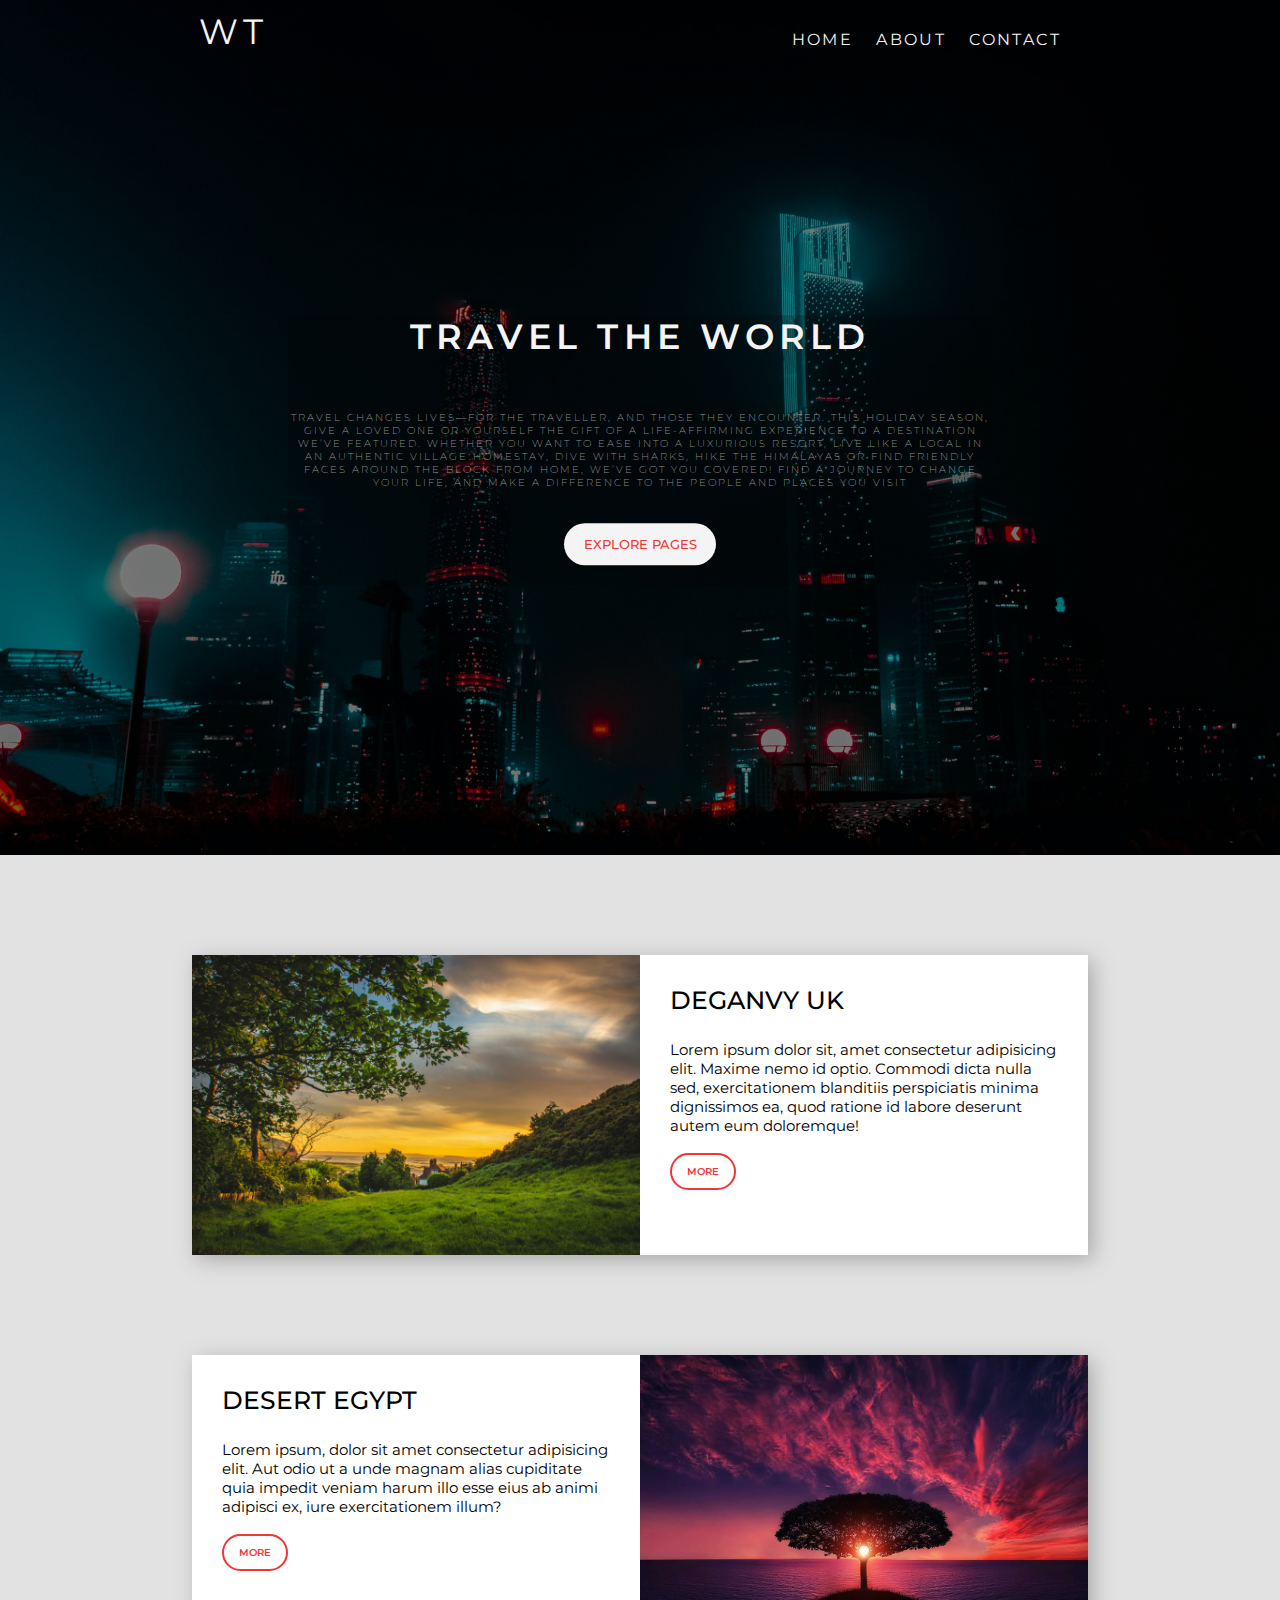
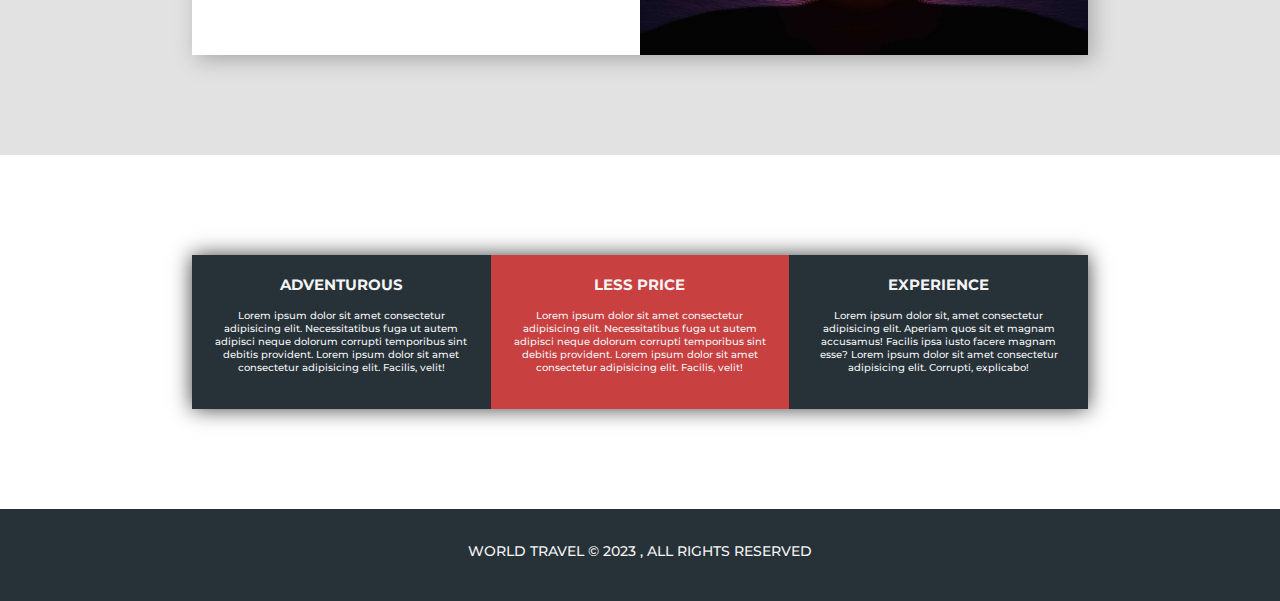
<file: index.html>
<!DOCTYPE html>
<html lang="en">

<head>
    <meta charset="UTF-8">
    <meta name="viewport" content="width=device-width, initial-scale=1.0">
    <link rel="stylesheet" href="./css/style.css">
    <link rel="stylesheet" href="https://cdnjs.cloudflare.com/ajax/libs/font-awesome/6.4.0/css/all.min.css"
        integrity="sha512-iecdLmaskl7CVkqkXNQ/ZH/XLlvWZOJyj7Yy7tcenmpD1ypASozpmT/E0iPtmFIB46ZmdtAc9eNBvH0H/ZpiBw=="
        crossorigin="anonymous" referrerpolicy="no-referrer" />

    <title>Travel Website</title>
</head>

<body>
    <header class="header">
        <nav class="navbar">
            <div class="container">
                <h1 class="logo lg-heading lg-light">WT</h1>
                <ul class="nav-items">
                    <li class="nav-item"><a href="./index.html">Home</a></li>
                    <li class="nav-item"><a href="./about.html">About</a></li>
                    <li class="nav-item"><a href="./contact.html">Contact</a></li>
                </ul>
            </div>

        </nav>

        <div class="header-content">
            <h1 class="lg-heading">travel the world</h1>
            <p class="lg-para">Travel changes lives—for the traveller, and those they encounter. This holiday
                season,
                give a loved one or yourself the gift of a life-affirming experience to a destination we’ve
                featured.
                Whether you want to ease into a luxurious resort, live like a local in an authentic village
                homestay,
                dive with sharks, hike the Himalayas or find friendly faces around the block from home, we’ve got
                you
                covered! Find a journey to change your life, and make a difference to the people and places you
                visit
            </p>
            <a href="#explore-places" class="btn btn-primary lg-red">explore pages</a>
        </div>


    </header>

    <section class="sec" id="explore-places">
        <div class="container">
            <div class="row row1">
                <div class="img-box">
                    <img src="./images/showcase-photo3.jpg" alt="">
                </div>
                <div class="text-box">
                    <h2>Deganvy uk</h2>
                    <p>Lorem ipsum dolor sit, amet consectetur adipisicing elit. Maxime nemo id optio. Commodi dicta
                        nulla sed, exercitationem blanditiis perspiciatis minima dignissimos ea, quod ratione id labore
                        deserunt autem eum doloremque!</p>

                    <a href="#" class="btnn">more</a>
                </div>

            </div>
            <div class="row row2">
                <div class="text-box">
                    <h2>Desert egypt</h2>
                    <p>Lorem ipsum, dolor sit amet consectetur adipisicing elit. Aut odio ut a unde magnam alias
                        cupiditate quia impedit veniam harum illo esse eius ab animi adipisci ex, iure exercitationem
                        illum?</p>

                    <a href="#" class="btnn">more</a>
                </div>
                <div class="img-box"> <img src="./images/showcase-photo1.jpg" alt=""></div>
            </div>
        </div>
    </section>

    <section class="features">
        <div class="container">
            <div class="box-wrapper">
                <div class="box box-1">
                    <i class="fa-solid fa-route fa-2x"></i>
                    <h2>Adventurous</h2>
                    <p>Lorem ipsum dolor sit amet consectetur adipisicing elit. Necessitatibus fuga ut autem adipisci
                        neque
                        dolorum corrupti temporibus sint debitis provident. Lorem ipsum dolor sit amet consectetur
                        adipisicing elit. Facilis, velit!</p>
                </div>
                <div class="box box-2">
                    <i class="fa-solid fa-strikethrough fa-2x"></i>
                    <h2>less price</h2>
                    <p>Lorem ipsum dolor sit amet consectetur adipisicing elit. Necessitatibus fuga ut autem adipisci
                        neque
                        dolorum corrupti temporibus sint debitis provident. Lorem ipsum dolor sit amet consectetur
                        adipisicing elit. Facilis, velit!</p>
                </div>
                <div class="box box-3">
                    <i class="fa-solid fa-user-check fa-2x"></i>
                    <h2>experience</h2>
                    <p>Lorem ipsum dolor sit, amet consectetur adipisicing elit. Aperiam quos sit et magnam accusamus!
                        Facilis ipsa iusto facere magnam esse? Lorem ipsum dolor sit amet consectetur adipisicing elit.
                        Corrupti, explicabo!</p>
                </div>
            </div>
        </div>

    </section>

    <footer class="last">
        <div class="social-media">
            <i class="fa-brands fa-instagram fa-4x"></i>
            <i class="fa-brands fa-whatsapp fa-4x"></i>
            <i class="fa-brands fa-facebook fa-4x"></i>
        </div>
        <p class="lastp">world travel &copy; 2023 , all rights reserved</p>
    </footer>
</body>

</html>
</file>
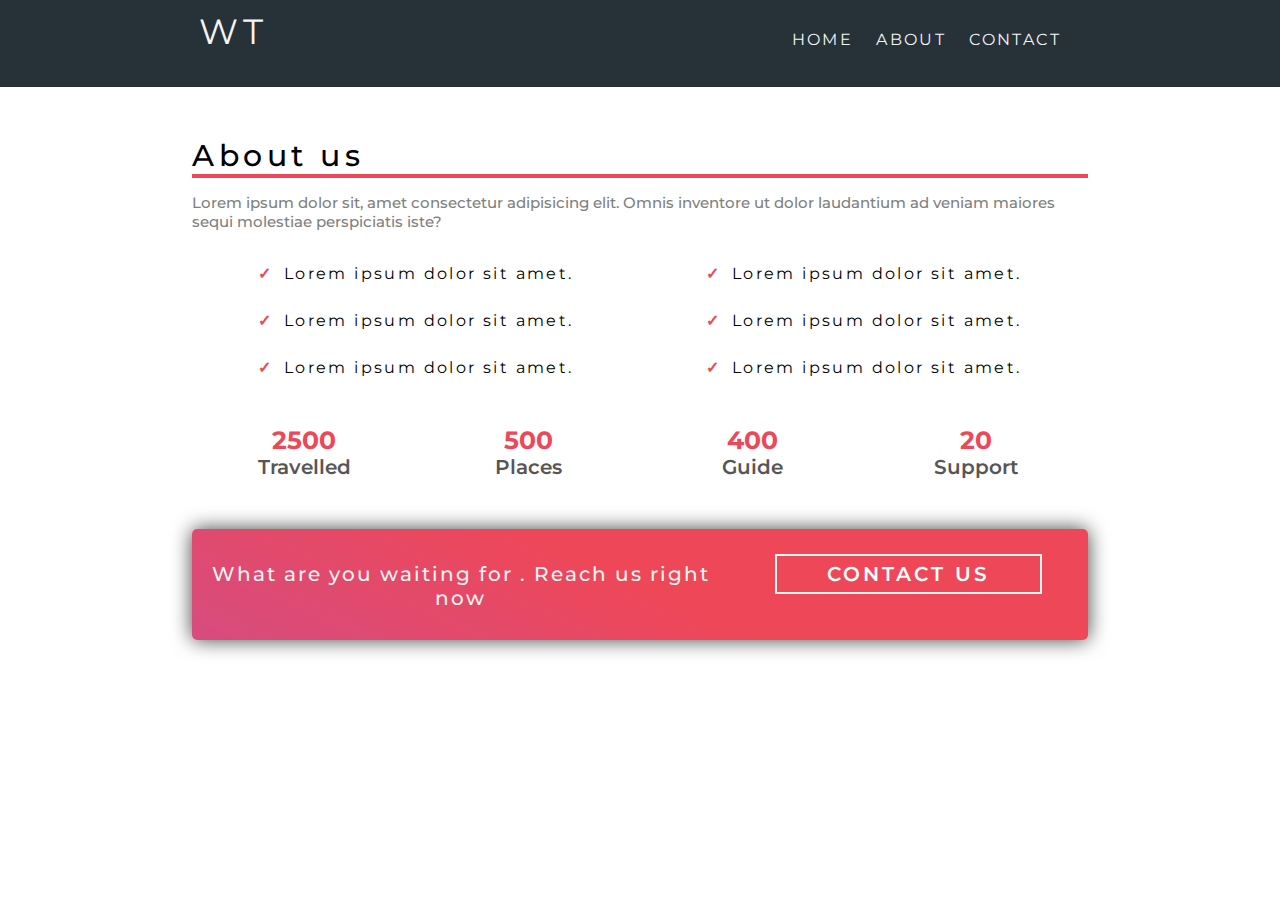
<file: about.html>
<!DOCTYPE html>
<html lang="en">

<head>
    <meta charset="UTF-8">
    <meta name="viewport" content="width=device-width, initial-scale=1.0">
    <link rel="stylesheet" href="./css/style.css">
    <link rel="stylesheet" href="https://cdnjs.cloudflare.com/ajax/libs/font-awesome/6.4.0/css/all.min.css"
        integrity="sha512-iecdLmaskl7CVkqkXNQ/ZH/XLlvWZOJyj7Yy7tcenmpD1ypASozpmT/E0iPtmFIB46ZmdtAc9eNBvH0H/ZpiBw=="
        crossorigin="anonymous" referrerpolicy="no-referrer" />

    <title>Travel Website</title>
</head>

<body>
    <nav class="navbar about-nav">
        <div class="container">
            <h1 class="logo lg-heading lg-light">WT</h1>
            <ul class="nav-items">
                <li class="nav-item"><a href="./index.html">Home</a></li>
                <li class="nav-item"><a href="./about.html">About</a></li>
                <li class="nav-item"><a href="./contact.html">Contact</a></li>
            </ul>
        </div>

    </nav>

    <section class="about">
        <div class="container">
            <h1 class="ab-out border">About us</h1>
            <p class="ab-p">Lorem ipsum dolor sit, amet consectetur adipisicing elit. Omnis inventore ut dolor
                laudantium ad veniam maiores sequi molestiae perspiciatis iste?</p>

            <div class="about-wrapper">
                <div class="left">
                    <ul>
                        <li>Lorem ipsum dolor sit amet.</li>
                        <li>Lorem ipsum dolor sit amet.</li>
                        <li>Lorem ipsum dolor sit amet.</li>
                    </ul>
                </div>
                <div class="right">
                    <ul>
                        <li>Lorem ipsum dolor sit amet.</li>
                        <li>Lorem ipsum dolor sit amet.</li>
                        <li>Lorem ipsum dolor sit amet.</li>
                    </ul>
                </div>
            </div>



            <div class="count-item">
                <div class="count-item1">
                    <span>2500</span>
                    <p>Travelled</p>
                </div>
                <div class="count-item1">
                    <span>500</span>
                    <p>Places</p>
                </div>
                <div class="count-item1">
                    <span>400</span>
                    <p>Guide</p>
                </div>
                <div class="count-item1">
                    <span>20</span>
                    <p>Support</p>
                </div>
            </div>

        </div>

        <div class="container">
            <div class="cta-banner">
                <div class="banner-left">
                    <p>What are you waiting for . Reach us right now</p>
                </div>
                <div class="banner-right">
                    <a href="contact.html">contact us</a>
                </div>
            </div>
        </div>
    </section>

</body>

</html>
</file>
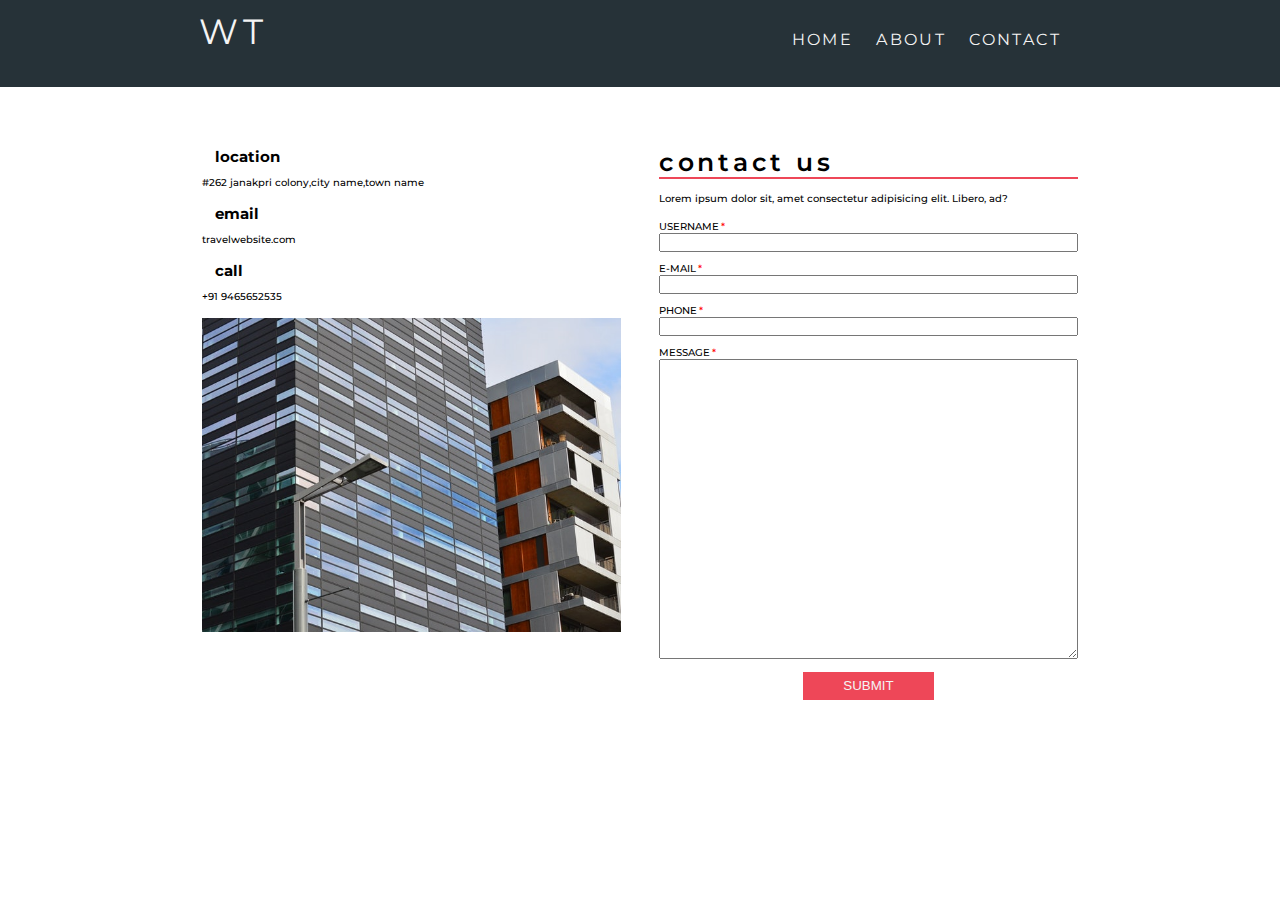
<file: contact.html>
<!DOCTYPE html>
<html lang="en">

<head>
    <meta charset="UTF-8">
    <meta name="viewport" content="width=device-width, initial-scale=1.0">
    <link rel="stylesheet" href="./css/style.css">
    <link rel="stylesheet" href="https://cdnjs.cloudflare.com/ajax/libs/font-awesome/6.4.0/css/all.min.css"
        integrity="sha512-iecdLmaskl7CVkqkXNQ/ZH/XLlvWZOJyj7Yy7tcenmpD1ypASozpmT/E0iPtmFIB46ZmdtAc9eNBvH0H/ZpiBw=="
        crossorigin="anonymous" referrerpolicy="no-referrer" />

    <title>Travel Website</title>
</head>

<body>
    <nav class="navbar about-nav">
        <div class="container">
            <h1 class="logo lg-heading lg-light">WT</h1>
            <ul class="nav-items">
                <li class="nav-item"><a href="./index.html">Home</a></li>
                <li class="nav-item"><a href="./about.html">About</a></li>
                <li class="nav-item"><a href="./contact.html">Contact</a></li>
            </ul>
        </div>

    </nav>

    <section class="contact">
        <div class="container">
            <div class="contact-wrapper">
                <div class="contact-page">
                    <div class="location-1">
                        <i class="fa-sharp fa-solid fa-location-dot"></i>
                        <h2>location</h2>
                        <p>#262 janakpri colony,city name,town name</p>
                    </div>
                    <div class="email">
                        <i class="fa-solid fa-envelope"></i>
                        <h2>email</h2>
                        <p>travelwebsite.com</p>
                    </div>
                    <div class="call">
                        <i class="fa-solid fa-phone"></i>
                        <h2>call</h2>
                        <p>+91 9465652535</p>
                    </div>
                    <div class="pic">
                        <img src="./images/company-img.jpg" alt="">
                    </div>
                </div>
                <form action="" class="formm">

                    <h1 class="form-head">contact us</h1>


                    <p class="form-para">Lorem ipsum dolor sit, amet consectetur adipisicing elit. Libero, ad?</p>

                    <div class="form-group">
                        <label for="user">username</label>
                        <input type="text" id="user" required>
                    </div>

                    <div class="form-group">
                        <label for="email">e-mail</label>
                        <input type="email" id="email" required>
                    </div>

                    <div class="form-group">
                        <label for="phone">phone</label>
                        <input type="text" id="phone" required>
                    </div>
                    <div class="form-group">
                        <label for="message">message</label>
                        <textarea name="" id="message" required></textarea>
                    </div>

                    <button type="submit" class="sub-btn">submit</button>

                </form>
            </div>
        </div>

    </section>

</body>

</html>
</file>
<file: css/style.css>
@import url("https://fonts.googleapis.com/css2?family=Montserrat:ital,wght@0,400;0,500;0,600;1,300&display=swap");

html {
  font-size: 62.5%;
}

* {
  margin: 0;
  padding: 0;
  box-sizing: border-box;
}
body {
  font-family: "Montserrat", sans-serif;
}
.header {
  background-image: linear-gradient(rgb(0, 0, 0, 0.5), rgb(0, 0, 0, 0.5)),
    url("../images/header-image.jpg");
  height: 95vh;
  background-size: cover;
  background-repeat: no-repeat;
  background-position: center;
}
.container {
  max-width: 1100px;
  width: 70%;
  margin: 0 auto;
}
.header-content {
  width: 55%;
  position: absolute;
  transform: translate(-50%, -50%);
  top: 50%;
  left: 50%;
  text-align: center;
  background: linear-gradient(rgb(0, 0, 0, 0.2), rgb(0, 0, 0, 0.2));
}
.header-content h1,
p {
  margin-bottom: 1.5em;
}
.btn {
  display: inline-block;
  text-transform: uppercase;
  font-weight: 500;
  text-decoration: none;
}
.btn-primary {
  background-color: #f4f4f4;
  border-radius: 10em;
  margin: 1.5em 0.5em;
  padding: 1em 1.5em;
  font-size: 1.3rem;
}
.btn-primary:hover {
  background-color: #dddd;
}
ul li {
  font-size: 1.6rem;
  text-decoration: none;
  letter-spacing: 0.15em;
  padding: 1rem;
}
h1,
li {
  font-size: 1.6rem;
  margin-bottom: 0.5em;
  letter-spacing: 0.15em;
}
.lg-heading {
  font-size: 3.5rem;
}

.navbar {
  padding: 1rem;
}
.lg-light {
  color: #f4f4f4;
}
.lg-red {
  color: rgb(241, 54, 54);
}
.navbar a {
  padding-bottom: 0.5rem;
}
.navbar a:link,
.navbar a:visited {
  color: #f4f4f4;
}
.navbar a:hover {
  border-bottom: 1px solid #f4f4f4;
  color: #f4f4f4;
}
.navbar .logo {
  float: left;
  font-weight: 400;
}
.navbar a {
  text-decoration: none;
}
.nav-items {
  float: right;
  padding: 1rem;
  text-transform: uppercase;
}
.nav-item {
  display: inline-block;
}
.navbar::after {
  content: "";
  display: block;
  clear: both;
}
.header-content {
  color: #f4f4f4;
}
.header-content h1 {
  font-weight: 600;
  text-transform: uppercase;
}
.header-content .lg-para {
  text-transform: uppercase;
  font-weight: 100;
  letter-spacing: 0.2em;
}

.sec {
  background-color: #dddd;
  padding: 10rem 0;
}
.row {
  height: 300px;
  background-color: #fff;
  box-shadow: 5px 5px 20px #aaa;
}
.row1 {
  margin-bottom: 10rem;
}
.row1 .img-box,
.row2 .text-box {
  float: left;
  width: 50%;
}
.row1 .text-box,
.row2 .img-box {
  float: right;
  width: 50%;
}
.row .img-box {
  height: 100%;
}
.row .text-box {
  padding: 3rem;
}
.row .img-box img {
  display: inline-block;
  height: 100%;
  width: 100%;
  object-fit: cover;
}
.row h2 {
  font-weight: 500;
  text-transform: uppercase;
  font-size: 2.5rem;
  margin-bottom: 1em;
}
.row p {
  font-weight: 400;
  font-size: 1.5rem;
  margin-bottom: 2em;
}
.row::after {
  content: "";
  display: block;
  clear: both;
}
.row .btnn {
  text-decoration: none;
  border: 2px solid rgb(241, 54, 54);
  background-color: #fff;
  color: rgb(241, 54, 54);
  border-radius: 10em;
  text-transform: uppercase;
  padding: 1em 1.5em;
  font-weight: 600;
}
.btnn:hover {
  background-color: #fcf3f2;
}

.features {
  padding: 10rem 0;
}
.box {
  width: 33.333333%;
  float: left;
  padding: 2rem;
  color: #f4f4f4;
}
.box h2 {
  text-transform: uppercase;
  margin-bottom: 1em;
}
.box-wrapper {
  text-align: center;
  box-shadow: 0px 0px 20px 0px #000000bf;
}
.box-wrapper::after {
  content: "";
  display: block;
  clear: both;
}
.box-1,
.box-3 {
  background-color: #263238;
}
.box-2 {
  background-color: rgb(201, 64, 64);
}
.fa-route {
  margin-bottom: 1.2em;
  color: rgb(201, 64, 64);
}
.fa-strikethrough {
  margin-bottom: 1.2em;
}
.fa-user-check {
  margin-bottom: 1.2em;
  color: rgb(201, 64, 64);
}
.last {
  background-color: #263238;
  color: #f4f4f4;
  padding: 2em;
  text-align: center;
}
.social-media i {
  margin: 1.7rem;
}
.lastp {
  text-transform: uppercase;
  font-size: 1.4rem;
}

.about-nav {
  background-color: #263238;
}
.ab-out {
  padding-top: 5rem;
  font-size: 3rem;
  font-weight: 500;
  font-weight: 500;
}
.border::after {
  content: "";
  display: block;
  border-bottom: 4px solid #ee4758;
  width: 100%;
}
.ab-p {
  font-size: 1.5rem;
  color: grey;
}
.about-wrapper li {
  list-style: none;
}
.about-wrapper {
  text-align: center;
}
.about-wrapper .left {
  float: left;
  width: 50%;
}
.about-wrapper .right {
  float: right;
  width: 50%;
}
.about-wrapper::after {
  content: "";
  display: block;
  clear: both;
}
.about-wrapper li::before {
  content: "\2713";
  color: #ee4758;
  font-weight: bold;
  margin-right: 1rem;
}
.count-item {
  text-align: center;
  margin-top: 3rem;
  font-size: 2rem;
}
.count-item1 {
  float: left;
  width: 25%;
}
.count-item2 {
  float: left;
  width: 25%;
}
.count-item3 {
  float: left;
  width: 25%;
}
.count-item4 {
  float: right;
  width: 25%;
}
.count-item::after {
  content: "";
  display: block;
  clear: both;
}
.count-item span {
  font-weight: bolder;
  font-size: 2.5rem;
  color: #ee4758;
}
.count-item p {
  font-weight: 600;
  color: rgb(88, 85, 85);
}

.cta-banner {
  text-align: center;
  background: linear-gradient(25deg, #d64c7f, #ee4758 50%);
  /* padding: 1rem; */
  margin-top: 2rem;
  border-radius: 0.5rem;
  box-shadow: 0px 0px 20px 0px #000000bf;
}
.banner-left {
  float: left;
  width: 60%;
  font-weight: 600;
  font-size: 2rem;
  color: #f4f4f4;
  margin-top: 3.3rem;
  letter-spacing: 0.2rem;
}
.banner-right {
  float: right;
  width: 40%;
  font-weight: 600;
  font-size: 2rem;
  margin-top: 3.3rem;
}
.cta-banner::after {
  content: "";
  display: block;
  clear: both;
}

.banner-right a {
  text-decoration: none;
  text-transform: uppercase;
  border: 2px solid #f4f4f4;
  color: white;
  padding: 0.3em 2.5em;
  letter-spacing: 0.3rem;
}

.contact {
  padding: 5rem 0;
}
.contact-page {
  float: left;
  width: 49%;
  padding: 1rem;
}
.formm {
  float: right;
  width: 49%;
}
.contact-wrapper::after {
  content: "";
  display: block;
  clear: both;
}
.contact-page i {
  color: #ee4758;
  font-size: 2em;
  display: inline-block;
  margin-right: 1rem;
}
.contact-page h2 {
  display: inline-block;
  margin-right: 1rem;
  text-align: center;
}
.location-1 h2 {
  margin-bottom: 1rem;
}
.call h2 {
  margin-bottom: 1rem;
}
.email h2 {
  margin-bottom: 1rem;
}
.contact-page img {
  background-size: cover;
  background-repeat: no-repeat;
  width: 100%;
  object-fit: cover;
}
.formm {
  padding: 1rem;
}
.form-head {
  font-size: 2.5rem;
  font-weight: 600;
}
.formm label {
  display: block;
  text-transform: uppercase;
}
.formm .form-head::after {
  content: "";
  border-bottom: 2px solid #ee4758;
  width: 100%;
  display: block;
}
.formm label::after {
  content: "*";
  color: red;
  margin: 0.2rem;
}
.formm input {
  width: 100%;
}
.formm label,
p {
  font-weight: 500;
}
.form-group {
  margin-bottom: 1rem;
}
.formm textarea {
  width: 100%;
  height: 30rem;
  padding: 1rem;
}
.sub-btn {
  display: block;
  margin: 0 auto;
  padding: 0.5em 3em;
  background-color: #ee4758;
  color: #f4f4f4;
  border: 0px;
  text-transform: uppercase;
  cursor: pointer;
}

@media (max-width: 920px) {
  html {
    font-size: 50%;
  }
}
@media (max-width: 545px) {
  html {
    font-size: 40%;
  }
  .navbar .container .logo,
  .navbar .container .nav-items {
    float: none;
    display: block;
    text-align: center;
  }
  .row {
    height: auto;
    width: 100%;
  }
  .row .text-box,
  .row .img-box {
    float: none;
    text-align: center;
    width: 100%;
  }
  .box-wrapper .box {
    float: none;
    text-align: center;
    width: 100%;
  }
  .cta-banner {
    padding: 2.5rem;
  }
  .cta-banner .banner-left,
  .cta-banner .banner-right {
    float: none;
    display: block;
    text-align: center;
    width: 100%;
    margin: auto;
  }
  .contact-wrapper .contact-page {
    float: none;
    display: block;
    text-align: center;
    width: 100%;
    height: auto;
    margin-bottom: 5rem;
  }
  .contact-wrapper .formm {
    float: none;
    display: block;
    width: 100%;
    height: auto;
    margin-bottom: 5rem;
  }
}
</file>
